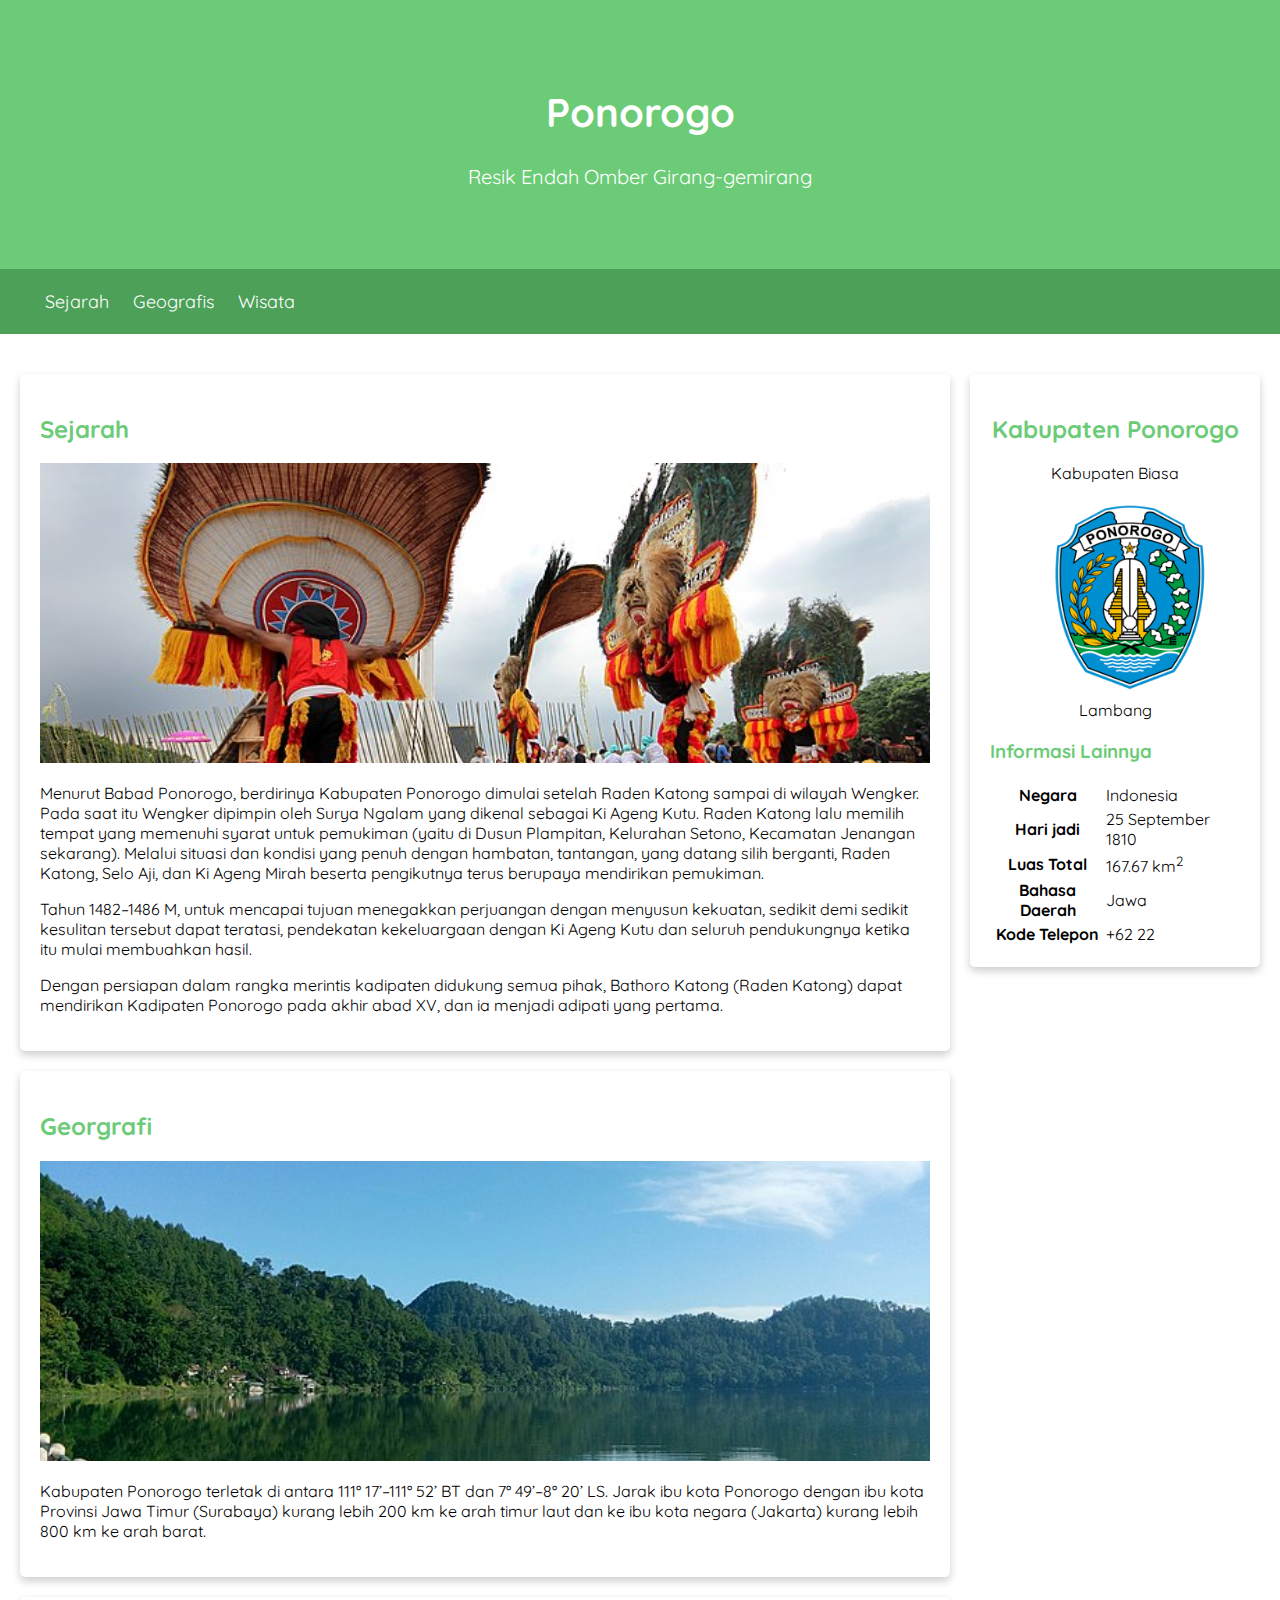
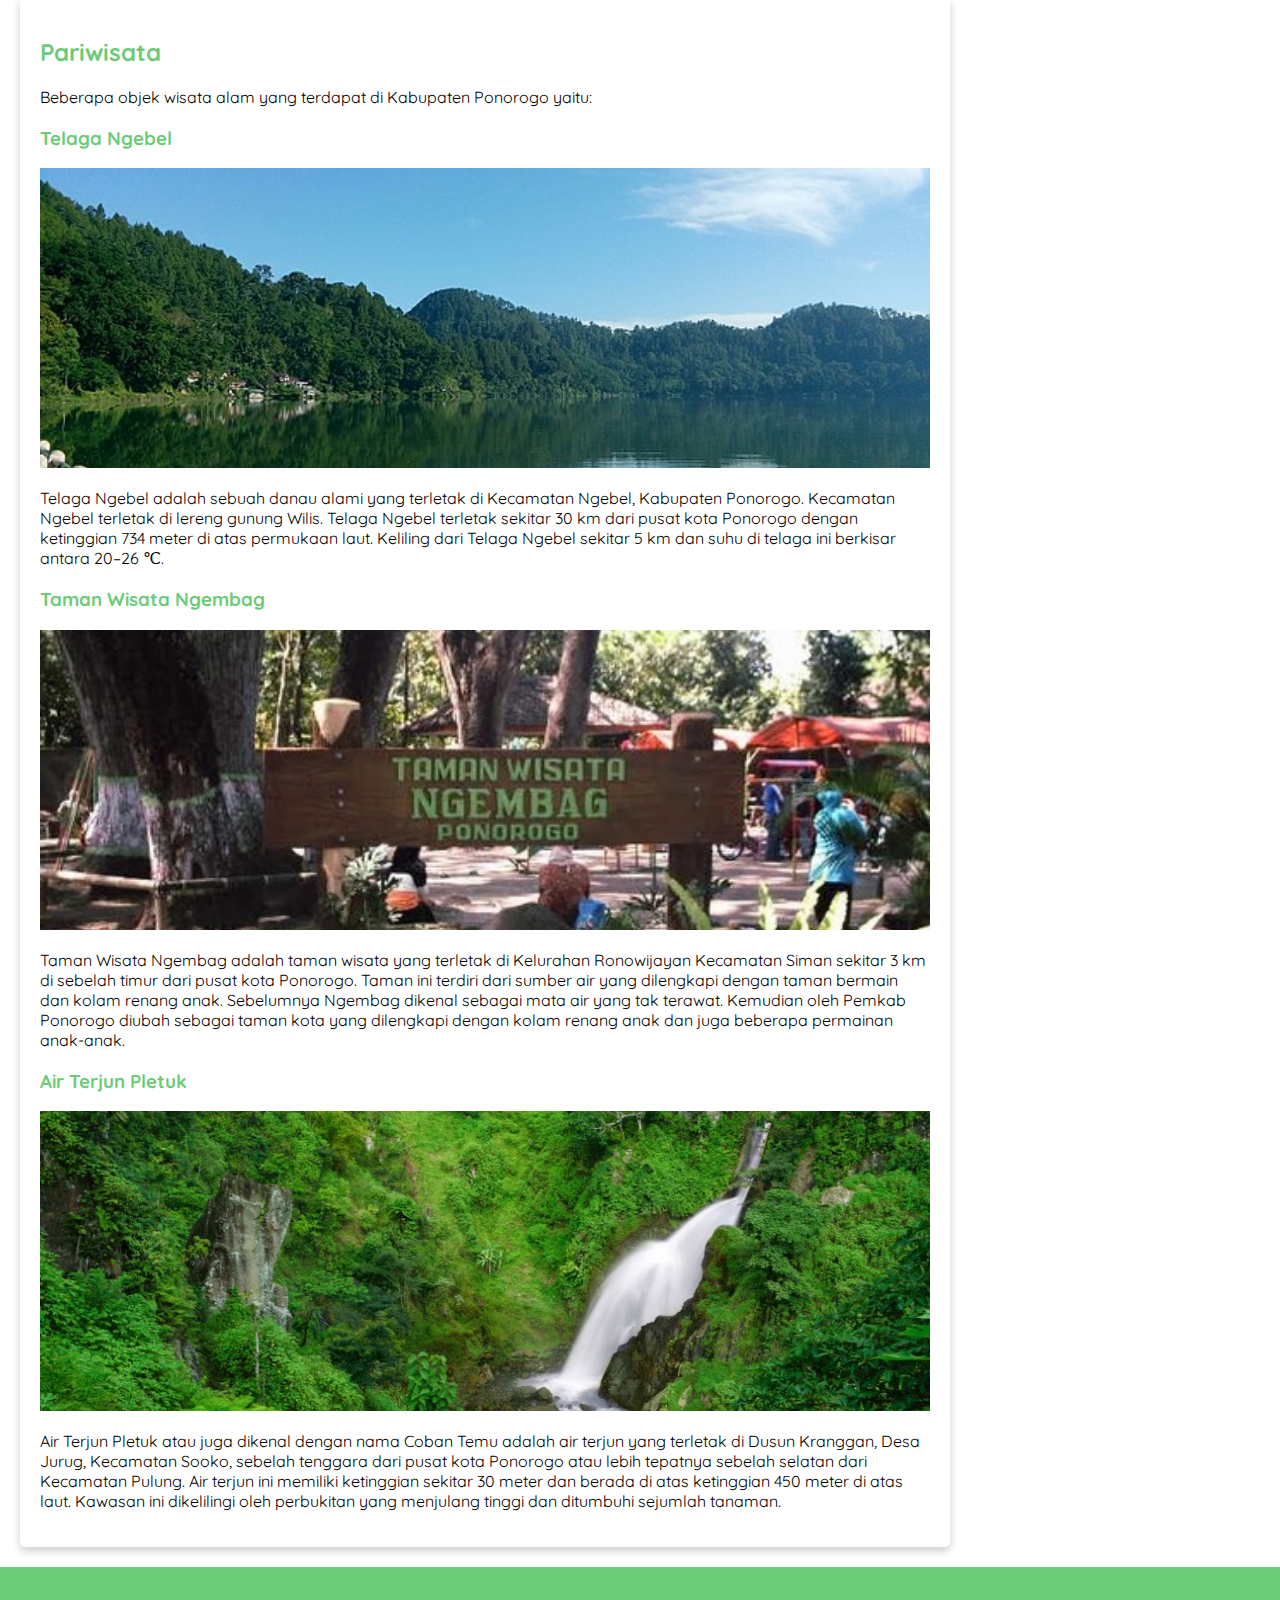
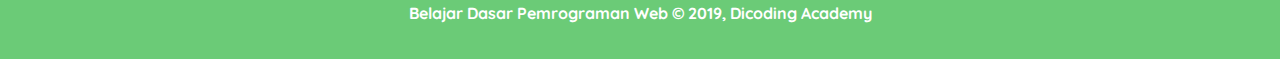
<file: Ponorogo/index.html>
<!DOCTYPE html>
<html lang="en">
<head>
    <meta charset="UTF-8">
    <meta http-equiv="X-UA-Compatible" content="IE=edge">
    <meta name="viewport" content="width=device-width, initial-scale=1.0">
    <title>Ponorogo</title>
    <link rel="stylesheet" href="assets/styles/style.css">
</head>
<body>
    <header>  
        <div class="jumbotron">
            <h1>Ponorogo</h1>
            <p>Resik Endah Omber Girang-gemirang</p> 
        </div>
        <nav>
            <ul>
                <li><a href="#sejarah">Sejarah</a></li>
                <li><a href="#geo">Geografis</a></li>
                <li><a href="#wisata">Wisata</a></li>
             </ul>
        </nav>
    </header>

    <main>
        <div id="content">
            <article id="sejarah" class="card">
                <h2>Sejarah</h2>
                <img src="assets/img/reyog-po.jpg" alt="" class="featured-img">
                <P>Menurut Babad Ponorogo, berdirinya Kabupaten Ponorogo dimulai setelah Raden Katong sampai di wilayah Wengker. Pada saat itu Wengker dipimpin oleh Surya Ngalam yang dikenal sebagai Ki Ageng Kutu. Raden Katong lalu memilih tempat yang memenuhi syarat untuk pemukiman (yaitu di Dusun Plampitan, Kelurahan Setono, Kecamatan Jenangan sekarang). Melalui situasi dan kondisi yang penuh dengan hambatan, tantangan, yang datang silih berganti, Raden Katong, Selo Aji, dan Ki Ageng Mirah beserta pengikutnya terus berupaya mendirikan pemukiman.</P>
            
                <P>Tahun 1482–1486 M, untuk mencapai tujuan menegakkan perjuangan dengan menyusun kekuatan, sedikit demi sedikit kesulitan tersebut dapat teratasi, pendekatan kekeluargaan dengan Ki Ageng Kutu dan seluruh pendukungnya ketika itu mulai membuahkan hasil.</P>
            
                <P>Dengan persiapan dalam rangka merintis kadipaten didukung semua pihak, Bathoro Katong (Raden Katong) dapat mendirikan Kadipaten Ponorogo pada akhir abad XV, dan ia menjadi adipati yang pertama.</P>
            </article>

            <article id="geo" class="card">
                <h2>Georgrafi</h2>
                <img src="assets/img/telaga-ngebel.jpg" alt="" class="featured-img">
                <p>Kabupaten Ponorogo terletak di antara 111° 17’–111° 52’ BT dan 7° 49’–8° 20’ LS. Jarak ibu kota Ponorogo dengan ibu kota Provinsi Jawa Timur (Surabaya) kurang lebih 200 km ke arah timur laut dan ke ibu kota negara (Jakarta) kurang lebih 800 km ke arah barat.</p>
            </article>
            
            <article id="wisata" class="card">
                <h2>Pariwisata</h2>
                <p>Beberapa objek wisata alam yang terdapat di Kabupaten Ponorogo yaitu:</p>
                <section>
                    <h3>Telaga Ngebel</h3>
                    <img src="assets/img/telaga-ngebel.jpg" alt="" class="featured-img">
                    <p>Telaga Ngebel adalah sebuah danau alami yang terletak di Kecamatan Ngebel, Kabupaten Ponorogo. Kecamatan Ngebel terletak di lereng gunung Wilis. Telaga Ngebel terletak sekitar 30 km dari pusat kota Ponorogo dengan ketinggian 734 meter di atas permukaan laut. Keliling dari Telaga Ngebel sekitar 5 km dan suhu di telaga ini berkisar antara 20–26 ℃.</p>
                </section>
                <section>
                    <h3>Taman Wisata Ngembag</h3>
                    <img src="assets/img/taman-ngembang.jpg" alt="" class="featured-img">
                    <p>Taman Wisata Ngembag adalah taman wisata yang terletak di Kelurahan Ronowijayan Kecamatan Siman sekitar 3 km di sebelah timur dari pusat kota Ponorogo. Taman ini terdiri dari sumber air yang dilengkapi dengan taman bermain dan kolam renang anak. Sebelumnya Ngembag dikenal sebagai mata air yang tak terawat. Kemudian oleh Pemkab Ponorogo diubah sebagai taman kota yang dilengkapi dengan kolam renang anak dan juga beberapa permainan anak-anak.</p>
                </section>
                <section>
                    <h3>Air Terjun Pletuk</h3>
                    <img src="assets/img/air-terjun-pletuk.jpg" alt="" class="featured-img">
                    <p>Air Terjun Pletuk atau juga dikenal dengan nama Coban Temu adalah air terjun yang terletak di Dusun Kranggan, Desa Jurug, Kecamatan Sooko, sebelah tenggara dari pusat kota Ponorogo atau lebih tepatnya sebelah selatan dari Kecamatan Pulung. Air terjun ini memiliki ketinggian sekitar 30 meter dan berada di atas ketinggian 450 meter di atas laut. Kawasan ini dikelilingi oleh perbukitan yang menjulang tinggi dan ditumbuhi sejumlah tanaman.</p>

                </section>
            </article>
        </div>
        <aside>
            <article class="profile card">
                <header>
                    <h2>Kabupaten Ponorogo</h2>
                    <p>Kabupaten Biasa</p>
                    <figure>
                        <img src="assets/img/lambang-ponorogo.png">
                        <figcaption>Lambang</figcaption>
                    </figure>
                </header>
                <section>
                    <h3>Informasi Lainnya</h3>
                    <table>
                      <tr>
                        <th>Negara</th>
                        <td>Indonesia</td>
                      </tr>
                      <tr>
                        <th>Hari jadi</th>
                        <td>25 September 1810</td>
                      </tr>
                      <tr>
                        <th>Luas Total</th>
                        <td>167.67 km<sup>2</sup></td>
                      </tr>
                      <tr>
                        <th>Bahasa Daerah</th>
                        <td>Jawa</td>
                      </tr>
                      <tr>
                        <th>Kode Telepon</th>
                        <td>+62 22</td>
                      </tr>
                    </table>
                </section>
            </article>
        </aside>
    </main>
    

    <footer>
        <p>Belajar Dasar Pemrograman Web &#169; 2019, Dicoding Academy</p>
    </footer>
 
</body>
</html>
</file>
<file: Ponorogo/assets/styles/style.css>
@import url('https://fonts.googleapis.com/css2?family=Quicksand:wght@400;700&display=swap');

* {
    box-sizing: border-box;
}
body {
    font-family: 'Quicksand', sans-serif;
    margin: 0;
    padding: 0;
}

main {
    padding: 20px;
    overflow: auto;
}

h2, h3 {
    color: #6BCB77;
}

/* Jumbotron */

.jumbotron {
    font-size: 20px;
    padding: 60px;
    background-color: #6BCB77;
    text-align: center;
    color: white;
}

/* Nav */

header {
    display: inline;
}

nav {
    background-color: #4da058;
    padding: 5px;
    position: sticky;
    top: 0;
}

nav a {
    font-size: 18px;
    font-weight: 400;
    text-decoration: none;
    color: white;
}

nav a:hover {

    font-weight: 800;
}

nav ul li {
    list-style-type: none;
    display: inline;
    margin-right: 20px;
}

/* Main */

.featured-img {
    width: 100%;
    max-height: 300px;
    object-fit: cover;
    object-position: center;
}

.card {
    box-shadow: 0 4px 8px 0 rgba(0, 0, 0, 0.2);
    border-radius: 5px;
    padding: 20px;
    margin-top: 20px;
}

#content {
    float: left;
    width: 75%;
}


/* Aside */

aside {
    float: right;
    width: 25%;
    padding-left: 20px;
}

.profile header {
    text-align: center;
}

.profile img {
    width: 200px;
}

/* Footer */
footer {
    padding: 20px;
    color: white;
    background-color: #6BCB77;
    text-align: center;
    font-weight: bold;
}

/* Responsive */

@media screen and (max-width: 1000px) {
    #content,
    aside {
        width: 100%;
        padding: 0;
    }
}
</file>
